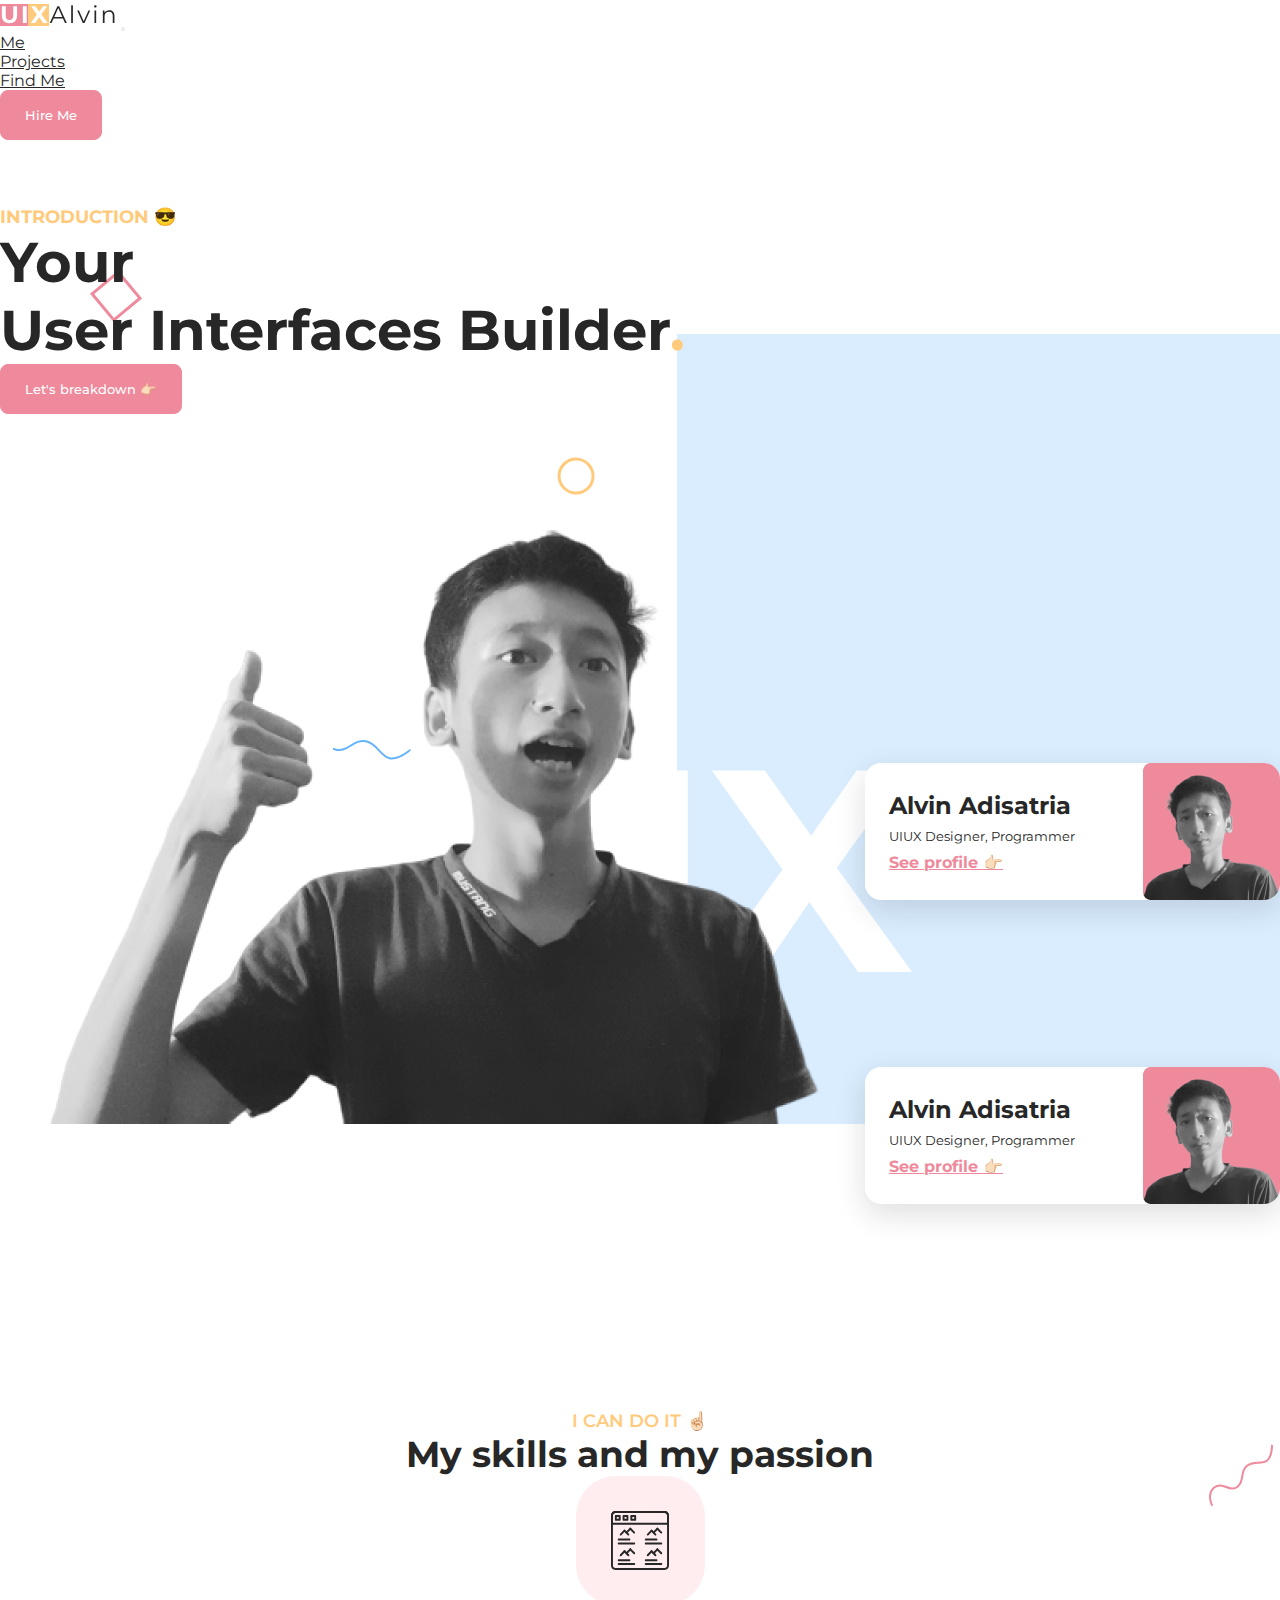
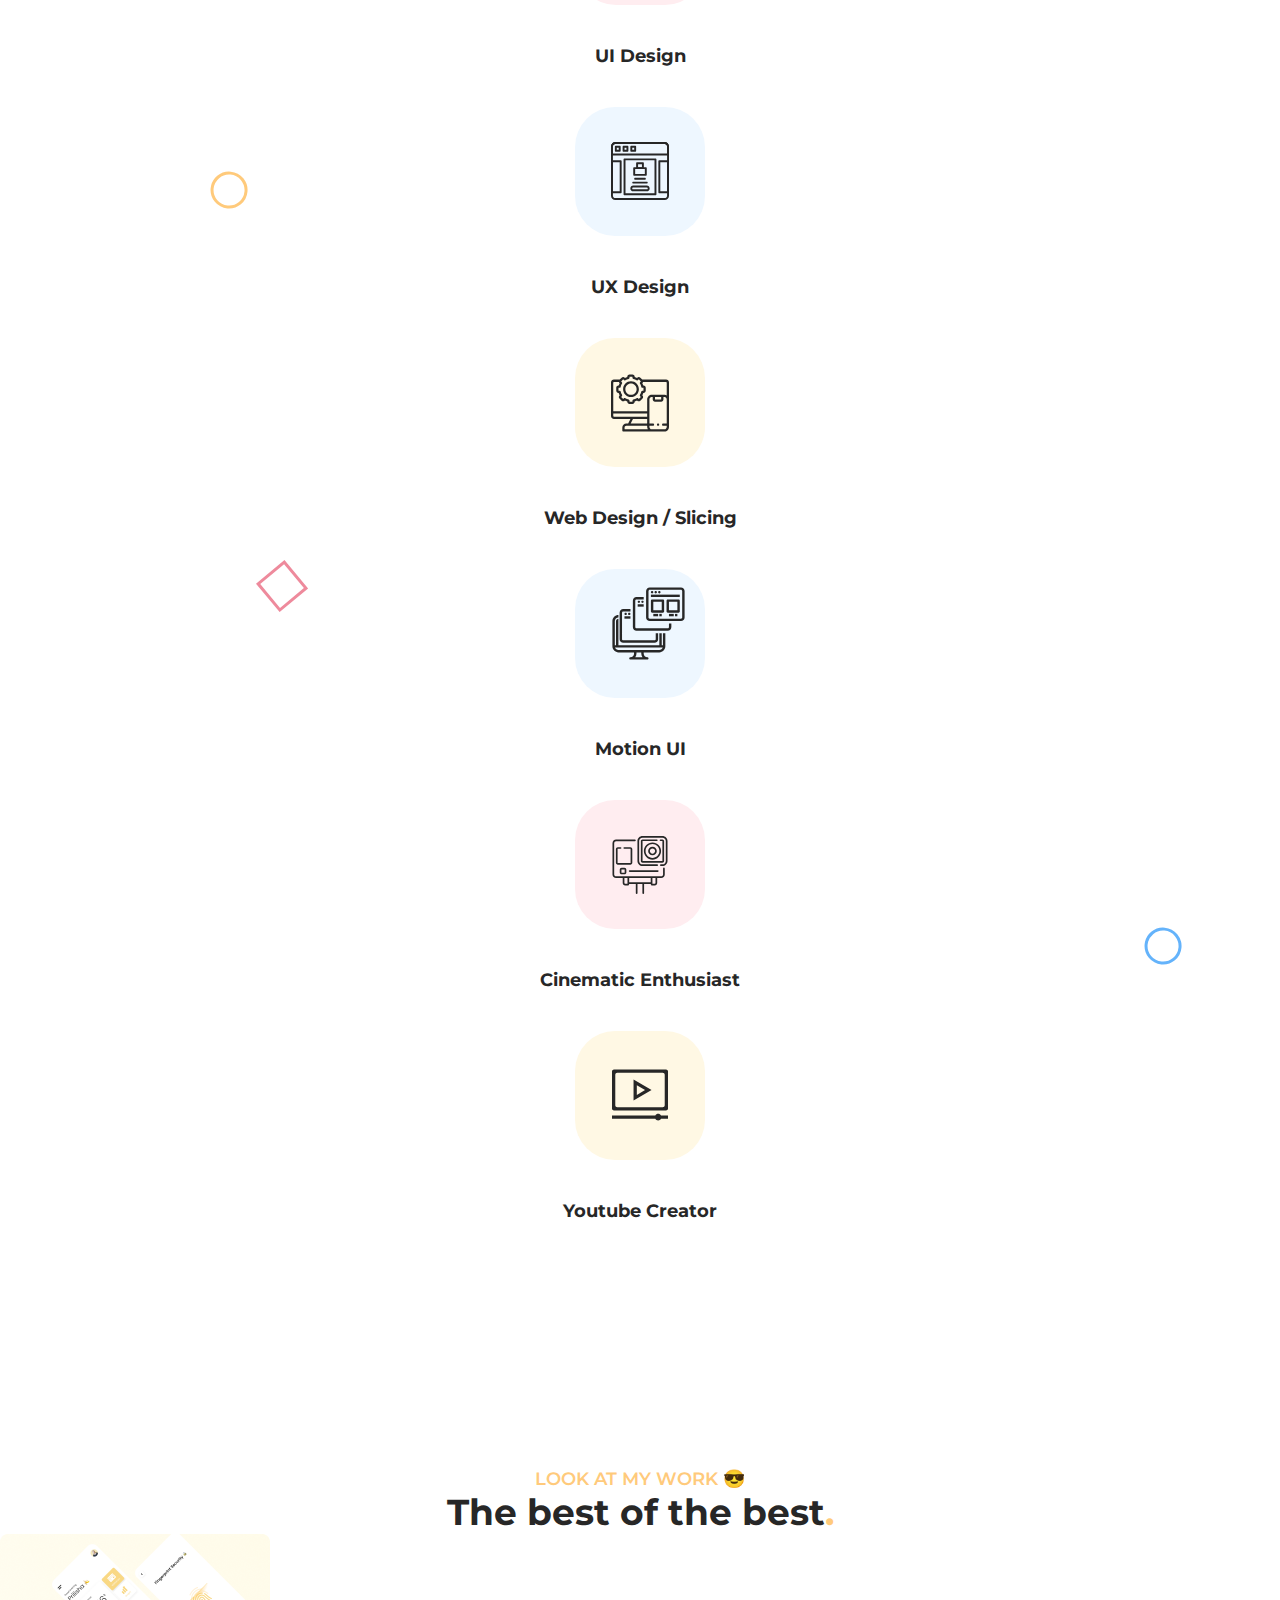
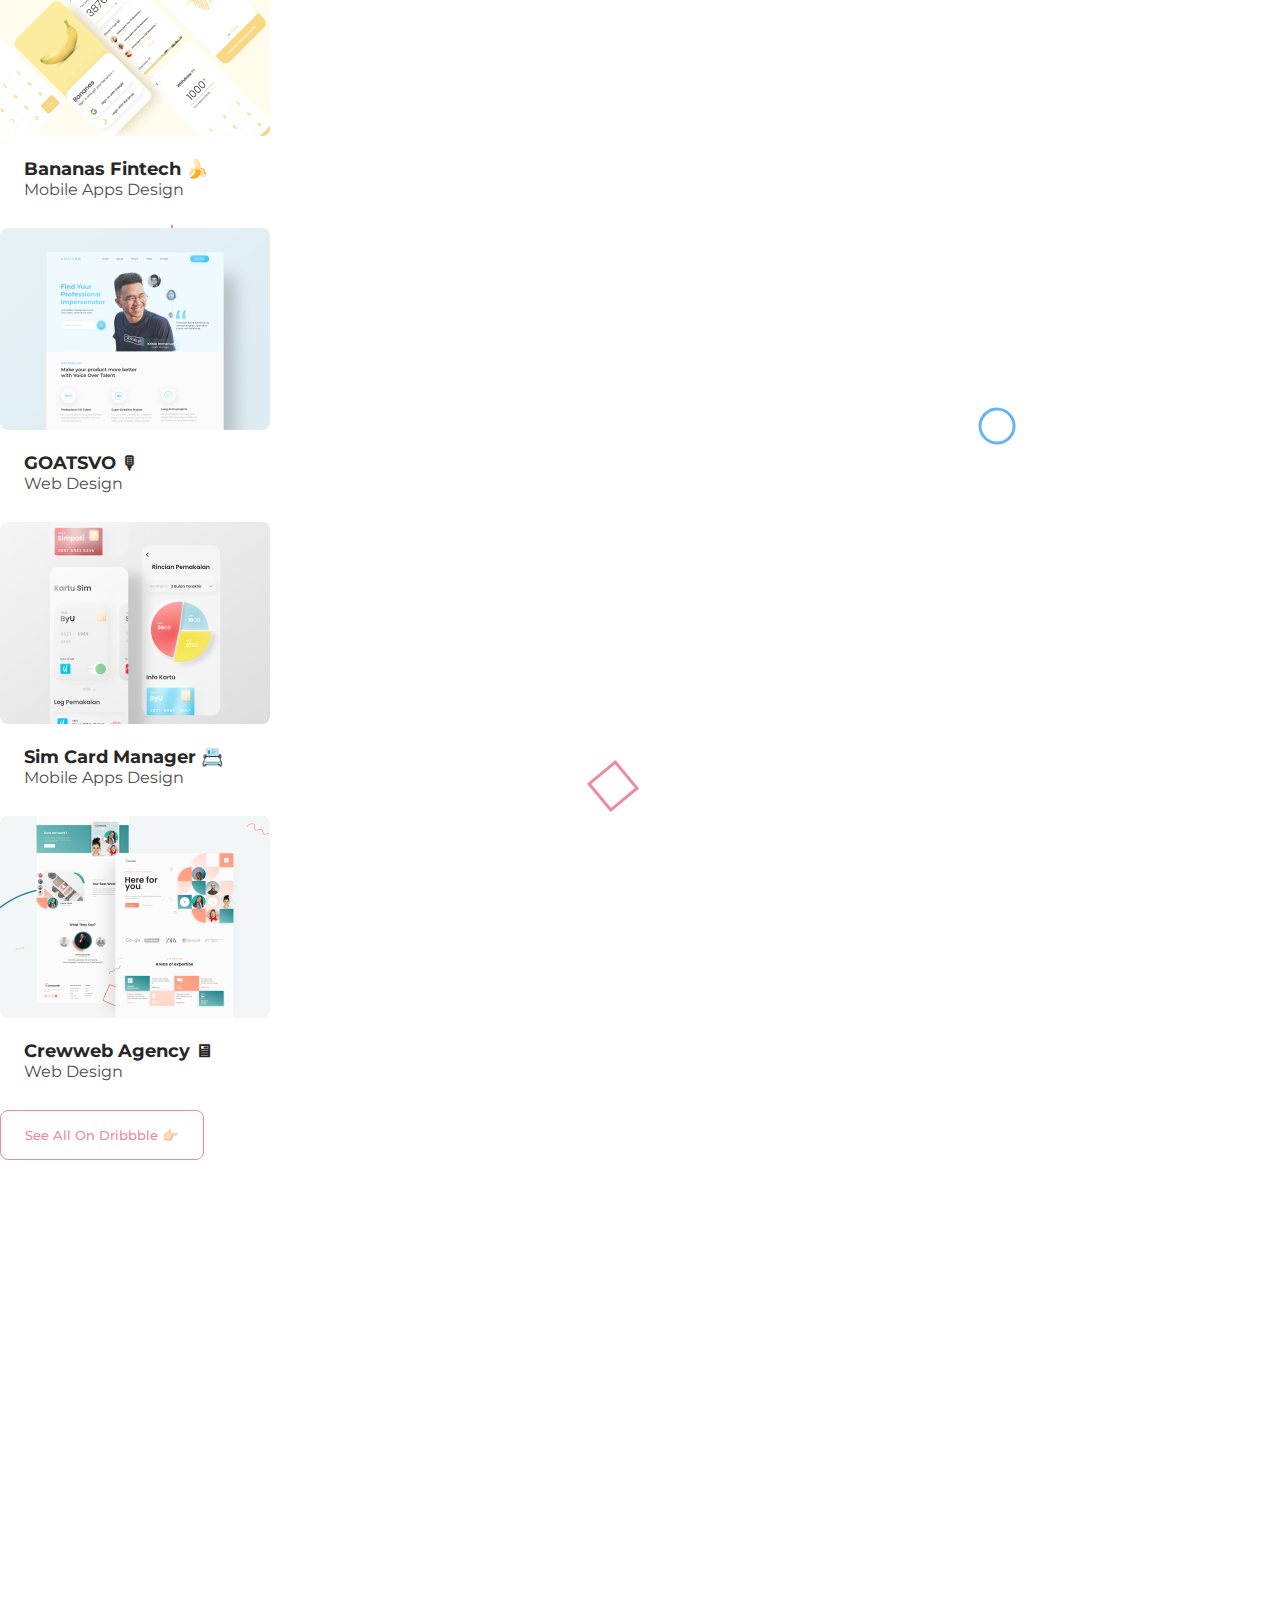
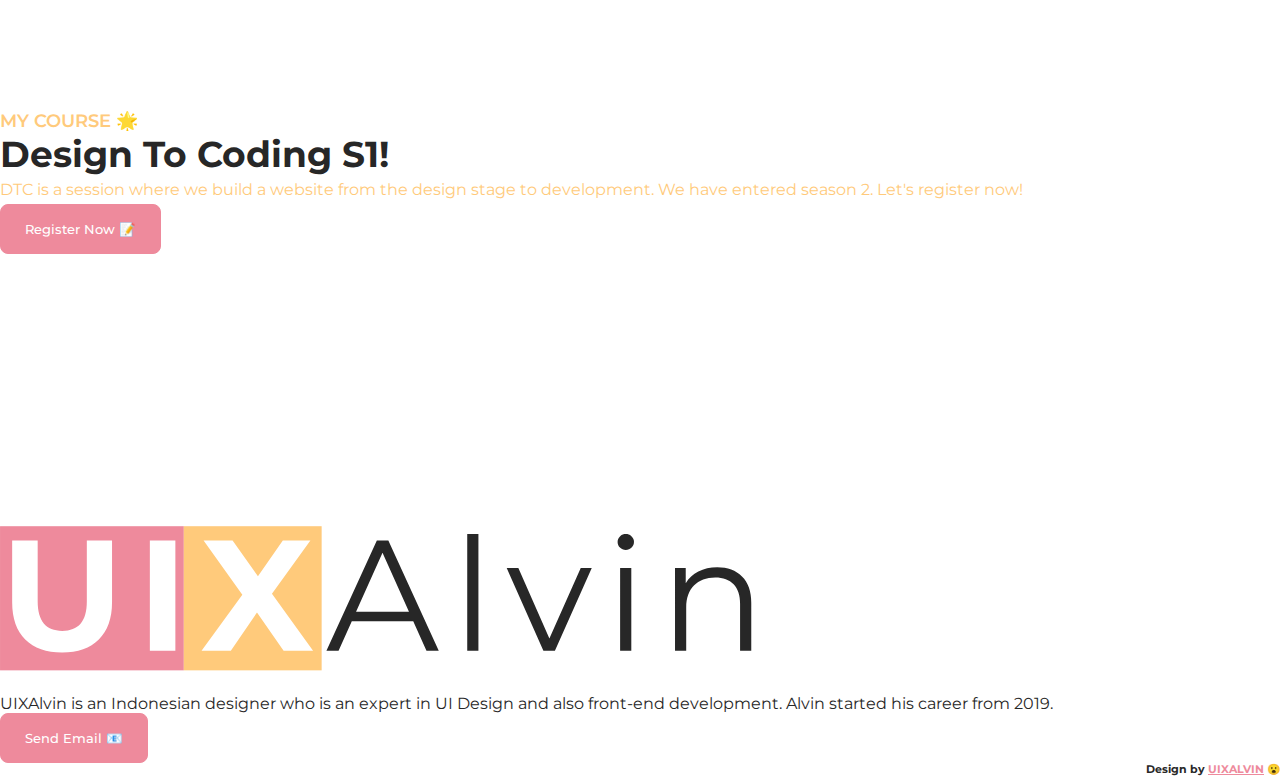
<file: index.html>
<!DOCTYPE html>
<html lang="en">
  <head>
    <!-- Required meta tags -->
    <meta charset="utf-8" />
    <meta
      name="viewport"
      content="width=device-width, initial-scale=1, shrink-to-fit=no"
    />

    <!-- Bootstrap CSS -->
    <link
      rel="stylesheet"
      href="https://stackpath.bootstrapcdn.com/bootstrap/4.5.0/css/bootstrap.min.css"
      integrity="sha384-9aIt2nRpC12Uk9gS9baDl411NQApFmC26EwAOH8WgZl5MYYxFfc+NcPb1dKGj7Sk"
      crossorigin="anonymous"
    />
    <link rel="stylesheet" href="assets/style/style.css" />
    <link
      rel="shortcut icon"
      href="assets/img/new logo@4x.png"
      type="image/x-icon"
    />
    <title>UIX Alvin | Designer</title>
  </head>

  <body>
    <div class="container">
      <!-- Navbar -->
      <nav
        class="navbar navbar-expand-lg navbar-light row justify-content-between"
      >
        <a class="navbar-brand col-lg-2 col-6" href="#"
          ><img src="assets/img/LOGO.svg" alt=""
        /></a>
        <button
          class="navbar-toggler"
          type="button"
          data-toggle="collapse"
          data-target="#navbarNav"
          aria-controls="navbarNav"
          aria-expanded="false"
          aria-label="Toggle navigation"
        >
          <span class="navbar-toggler-icon"></span>
        </button>
        <div class="collapse navbar-collapse col-lg-5 col-12" id="navbarNav">
          <ul class="navbar-nav align-items-center">
            <li class="nav-item active">
              <a class="nav-link" href="#">Me</a>
            </li>
            <li class="nav-item">
              <a class="nav-link" href="#projects">Projects</a>
            </li>
            <li class="nav-item">
              <a class="nav-link" href="/links/">Find Me</a>
            </li>
            <button class="btn-custom-primary" onclick="sendEmail()">
              Hire Me
            </button>
          </ul>
        </div>
      </nav>

      <!-- Hero Section -->
      <div class="row">
        <div class="col-lg-5 col-12">
          <div class="hero-title">
            <p class="mini-text">
              INTRODUCTION 😎
            </p>
            <h1 class="hero">
              Your<br />
              User Interfaces Builder<span style="color: #ffca7b;">.</span>
            </h1>
            <button class="btn-custom-primary mt-4" onclick="toBottom()">
              Let's breakdown 👉🏻
            </button>

            <div class="card-profile d-lg-none d-flex">
              <div class="mini-title-profile">
                <h3>Alvin Adisatria</h3>
                <small>UIUX Designer, Programmer</small>
                <a href="https://instagram.com/uix.alvin" class="mini-link"
                  >See profile 👉🏻</a
                >
              </div>
              <img src="assets/img/mini-profile.png" alt="" />
            </div>
          </div>
        </div>
        <div class="col-lg-7 hero-section d-lg-block d-none">
          <div class="bg-soft-blue d-lg-block d-none"></div>
          <img
            class="hero-img d-none d-lg-block"
            src="assets/img/hero-img.png"
            alt=""
          />
          <img src="assets/img/UIUX.svg" alt="" class="pop-up" />
          <div class="card-profile d-none d-lg-flex">
            <div class="mini-title-profile">
              <h3>Alvin Adisatria</h3>
              <small>UIUX Designer, Programmer</small>
              <a href="#" class="mini-link">See profile 👉🏻</a>
            </div>
            <img src="assets/img/mini-profile.png" alt="" />
          </div>
        </div>
      </div>
      <!-- Skills -->
      <div class="title-header py-5" id="skills">
        <p>I CAN DO IT ☝🏻</p>
        <h2>My skills and my passion</h2>
      </div>
      <div class="row pt-3 mt-5">
        <div class="col-lg-2 card-skill col-6">
          <img
            src="assets/img/ui-icon.svg"
            alt=""
            class="icon-skills img-fluid"
          />
          <h3 class="title-mid">
            UI Design
          </h3>
        </div>
        <div class="col-lg-2 card-skill col-6">
          <img
            src="assets/img/ux-icon.svg"
            alt=""
            class="icon-skills img-fluid"
          />
          <h3 class="title-mid">
            UX Design
          </h3>
        </div>
        <div class="col-lg-2 card-skill col-6">
          <img
            src="assets/img/web-design-icon.svg"
            alt=""
            class="icon-skills img-fluid"
          />
          <h3 class="title-mid">
            Web Design / Slicing
          </h3>
        </div>
        <div class="col-lg-2 card-skill col-6">
          <img
            src="assets/img/motion-ui-icon.svg"
            alt=""
            class="icon-skills img-fluid"
          />
          <h3 class="title-mid">
            Motion UI
          </h3>
        </div>
        <div class="col-lg-2 card-skill col-6">
          <img
            src="assets/img/cinematic-icon.svg"
            alt=""
            class="icon-skills img-fluid"
          />
          <h3 class="title-mid">
            Cinematic Enthusiast
          </h3>
        </div>
        <div class="col-lg-2 card-skill col-6">
          <img
            src="assets/img/yt-creator-icon.svg"
            alt=""
            class="icon-skills img-fluid"
          />
          <h3 class="title-mid">
            Youtube Creator
          </h3>
        </div>
      </div>
      <!-- Project -->
      <div class="title-header" id="projects">
        <p class="mt-5 pt-5">LOOK AT MY WORK 😎</p>
        <h2>The best of the best<span style="color: #ffca7b;">.</span></h2>
      </div>
      <div class="row pt-3 mt-5">
        <div class="col-lg-3 col-12">
          <div class="card-shot">
            <img
              src="assets/img/Dribbble Shot HD - 2 (3) 1.png"
              class="img-fluid"
              alt=""
            />
            <div class="title-shot">
              <h4>Bananas Fintech 🍌</h4>
              <p>Mobile Apps Design</p>
            </div>
          </div>
        </div>
        <div class="col-lg-3 col-12">
          <div class="card-shot">
            <img
              src="assets/img/Dribbble Shot HD - 2 (3) 1-3.png"
              class="img-fluid"
              alt=""
            />
            <div class="title-shot">
              <h4>GOATSVO 🎙</h4>
              <p>Web Design</p>
            </div>
          </div>
        </div>
        <div class="col-lg-3 col-12">
          <div class="card-shot">
            <img
              src="assets/img/Dribbble Shot HD - 2 (3) 1-2.png"
              class="img-fluid"
              alt=""
            />
            <div class="title-shot">
              <h4>Sim Card Manager 📇</h4>
              <p>Mobile Apps Design</p>
            </div>
          </div>
        </div>
        <div class="col-lg-3 col-12">
          <div class="card-shot">
            <img
              src="assets/img/Dribbble Shot HD - 2 (3) 1-1.png"
              class="img-fluid"
              alt=""
            />
            <div class="title-shot">
              <h4>Crewweb Agency 🖥</h4>
              <p>Web Design</p>
            </div>
          </div>
        </div>
      </div>
      <div class="cta-secondary d-flex justify-content-center my-5">
        <button class="btn-custom-secondary" onclick="dribbbleLink()">
          See All On Dribbble 👉🏻
        </button>
      </div>
      <!-- Event -->
      <div class="row blog-section">
        <div class="col-lg-6">
          <iframe
            width="100%"
            height="300"
            src="https://www.youtube.com/embed/mGmlmG9hFGk"
            frameborder="0"
            allow="accelerometer; autoplay; encrypted-media; gyroscope; picture-in-picture"
            allowfullscreen
          ></iframe>
        </div>
        <div class="col-lg-5">
          <div class="title-header-left pl-4">
            <p class="mt-4">MY COURSE 🌟</p>
            <h2>Design To Coding S1!</h2>
            <p
              class="text-muted"
              style="font-weight: 400; font-size: 16px; line-height: 28px;"
            >
              DTC is a session where we build a website from the design stage to
              development. We have entered season 2. Let's register now!
            </p>
            <button class="btn-custom-primary mt-2" onclick="submitDTC()">
              Register Now 📝
            </button>
          </div>
        </div>
      </div>
      <footer>
        <div class="row blog-section py-5 justify-content-between">
          <div class="col-lg-4 col-6">
            <img src="assets/img/LOGO.svg" width="60%" alt="" />
            <p class="mt-4">
              UIXAlvin is an Indonesian designer who is an expert in UI Design
              and also front-end development. Alvin started his career from
              2019.
            </p>
            <button class="btn-custom-primary mt-2" onclick="sendEmail()">
              Send Email 📧
            </button>
          </div>
          <div class="col-lg-4 col-6">
            <h6 style="color: #272727; font-weight: 700; text-align: end;">
              Design by
              <a
                href="https://instagram.com/uix.alvin"
                target="_blank"
                style="color: #ee8a9c;"
                >UIXALVIN</a
              >
              😮
            </h6>
          </div>
        </div>
      </footer>
    </div>

    <div class="particle">
      <img
        src="assets/img/particle/Rectangle 13.svg"
        alt=""
        class="particle-1"
      />
      <img
        src="assets/img/particle/Rectangle 13.svg"
        alt=""
        class="particle-10"
      />
      <img
        src="assets/img/particle/Rectangle 13.svg"
        alt=""
        class="particle-6"
      />
      <img
        src="assets/img/particle/Rectangle 14.svg"
        alt=""
        class="particle-2"
      />
      <img
        src="assets/img/particle/Rectangle 14.svg"
        alt=""
        class="particle-5"
      />
      <img src="assets/img/particle/Vector 2.svg" alt="" class="particle-3" />
      <img src="assets/img/particle/Vector 3.svg" alt="" class="particle-4" />
      <img src="assets/img/particle/Vector 3.svg" alt="" class="particle-8" />
      <img
        src="assets/img/particle/Rectangle 16.svg"
        alt=""
        class="particle-7"
      />
      <img
        src="assets/img/particle/Rectangle 16.svg"
        alt=""
        class="particle-9"
      />
    </div>

    <!-- Optional JavaScript -->

    <!-- jQuery first, then Popper.js, then Bootstrap JS -->
    <script
      src="https://code.jquery.com/jquery-3.5.1.slim.min.js"
      integrity="sha384-DfXdz2htPH0lsSSs5nCTpuj/zy4C+OGpamoFVy38MVBnE+IbbVYUew+OrCXaRkfj"
      crossorigin="anonymous"
    ></script>
    <script
      src="https://cdn.jsdelivr.net/npm/popper.js@1.16.0/dist/umd/popper.min.js"
      integrity="sha384-Q6E9RHvbIyZFJoft+2mJbHaEWldlvI9IOYy5n3zV9zzTtmI3UksdQRVvoxMfooAo"
      crossorigin="anonymous"
    ></script>
    <script
      src="https://stackpath.bootstrapcdn.com/bootstrap/4.5.0/js/bootstrap.min.js"
      integrity="sha384-OgVRvuATP1z7JjHLkuOU7Xw704+h835Lr+6QL9UvYjZE3Ipu6Tp75j7Bh/kR0JKI"
      crossorigin="anonymous"
    ></script>
    <script src="assets/script/app.js"></script>
  </body>
</html>
</file>
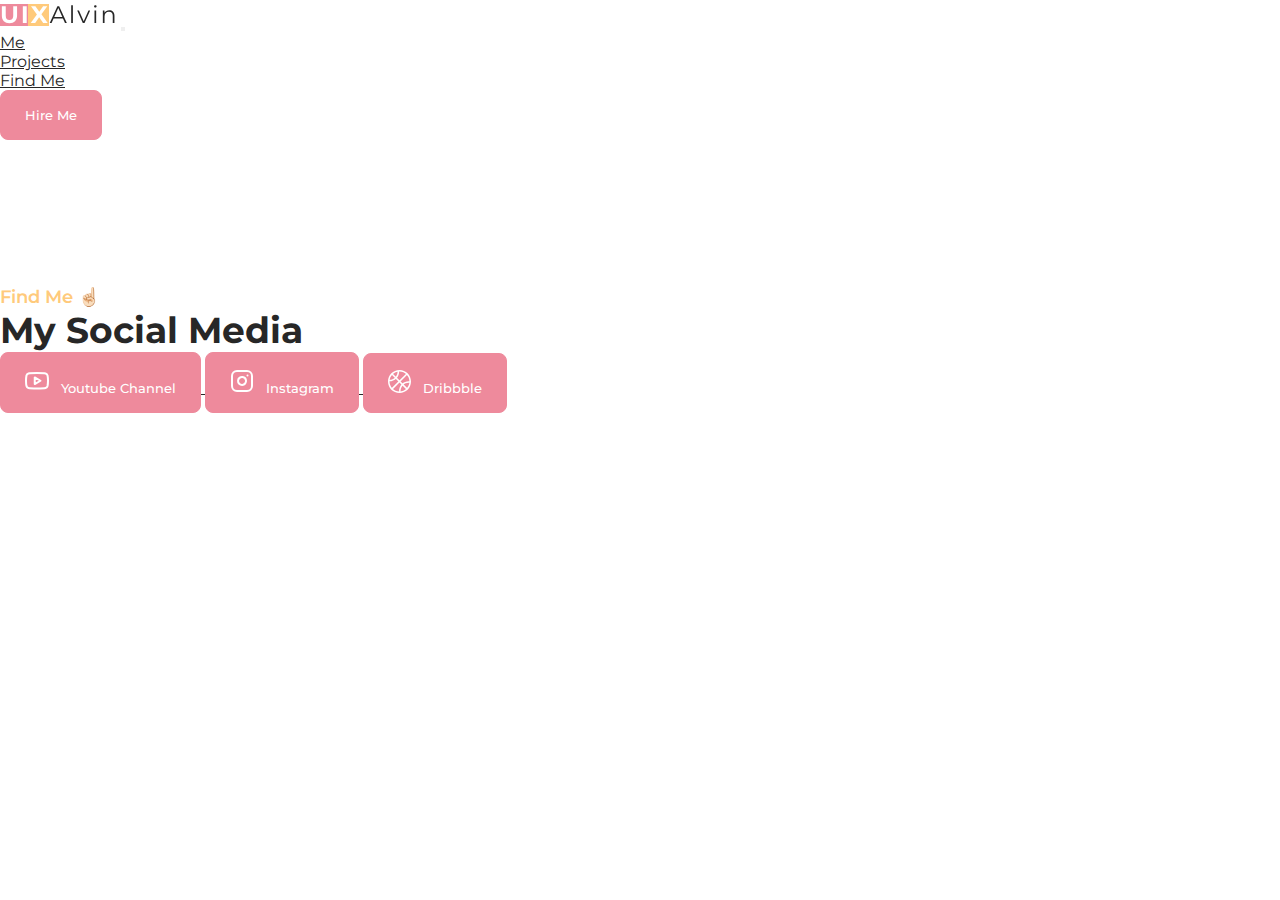
<file: links.html>
<!DOCTYPE html>
<html lang="en">
  <head>
    <!-- Required meta tags -->
    <meta charset="utf-8" />
    <meta
      name="viewport"
      content="width=device-width, initial-scale=1, shrink-to-fit=no"
    />

    <!-- Bootstrap CSS -->
    <link
      rel="stylesheet"
      href="https://stackpath.bootstrapcdn.com/bootstrap/4.5.0/css/bootstrap.min.css"
      integrity="sha384-9aIt2nRpC12Uk9gS9baDl411NQApFmC26EwAOH8WgZl5MYYxFfc+NcPb1dKGj7Sk"
      crossorigin="anonymous"
    />
    <link rel="stylesheet" href="../assets/style/style.css" />
    <link
      rel="shortcut icon"
      href="../assets/img/new logo@4x.png"
      type="image/x-icon"
    />
    <title>UIX Alvin | Designer</title>
  </head>

  <body>
    <div class="container">
      <!-- Navbar -->
      <nav
        class="navbar navbar-expand-lg navbar-light row justify-content-between"
      >
        <a class="navbar-brand col-lg-2 col-6" href="../index.html"
          ><img src="../assets/img/LOGO.svg" alt=""
        /></a>
        <button
          class="navbar-toggler"
          type="button"
          data-toggle="collapse"
          data-target="#navbarNav"
          aria-controls="navbarNav"
          aria-expanded="false"
          aria-label="Toggle navigation"
        >
          <span class="navbar-toggler-icon"></span>
        </button>
        <div class="collapse navbar-collapse col-lg-5 col-12" id="navbarNav">
          <ul class="navbar-nav align-items-center">
            <li class="nav-item">
              <a class="nav-link" href="../index.html">Me</a>
            </li>
            <li class="nav-item">
              <a class="nav-link" href="#projects">Projects</a>
            </li>
            <li class="nav-item">
              <a class="nav-link active" href="/links/">Find Me</a>
            </li>
            <button class="btn-custom-primary" onclick="sendEmail()">
              Hire Me
            </button>
          </ul>
        </div>
      </nav>

      <div
        class="title-header py-0 mt-5"
        id="skills"
        style="align-items: start;"
      >
        <p>Find Me ☝🏻</p>
        <h2>My Social Media</h2>
      </div>
      <div class="row mt-4">
        <div class="col-lg-4 col-12">
          <a href="https://youtube.com/alvinadisatriaid">
            <button
              class="btn-custom-primary w-100 mt-2"
              style="text-align: left;"
            >
              <img
                src="../assets/img/youtube.svg"
                style="filter: invert(1); margin-right: 8px;"
                alt=""
              />
              Youtube Channel
            </button>
          </a>
          <a href="https://instagram.com/uix.alvin">
            <button
              class="btn-custom-primary w-100 mt-2"
              style="text-align: left;"
            >
              <img
                src="../assets/img/instagram.svg"
                style="filter: invert(1); margin-right: 8px;"
                alt=""
              />
              Instagram
            </button>
          </a>
          <a href="https://dribbble.com/uixalvin">
            <button
              class="btn-custom-primary w-100 mt-2"
              style="text-align: left;"
            >
              <img
                src="../assets/img/ball.svg"
                style="filter: invert(1); margin-right: 8px; height: 23px;"
                alt=""
              />
              Dribbble
            </button>
          </a>
        </div>
      </div>
    </div>

    <!-- Optional JavaScript -->

    <!-- jQuery first, then Popper.js, then Bootstrap JS -->
    <script
      src="https://code.jquery.com/jquery-3.5.1.slim.min.js"
      integrity="sha384-DfXdz2htPH0lsSSs5nCTpuj/zy4C+OGpamoFVy38MVBnE+IbbVYUew+OrCXaRkfj"
      crossorigin="anonymous"
    ></script>
    <script
      src="https://cdn.jsdelivr.net/npm/popper.js@1.16.0/dist/umd/popper.min.js"
      integrity="sha384-Q6E9RHvbIyZFJoft+2mJbHaEWldlvI9IOYy5n3zV9zzTtmI3UksdQRVvoxMfooAo"
      crossorigin="anonymous"
    ></script>
    <script
      src="https://stackpath.bootstrapcdn.com/bootstrap/4.5.0/js/bootstrap.min.js"
      integrity="sha384-OgVRvuATP1z7JjHLkuOU7Xw704+h835Lr+6QL9UvYjZE3Ipu6Tp75j7Bh/kR0JKI"
      crossorigin="anonymous"
    ></script>
  </body>
</html>
</file>
<file: assets/style/style.css>
@import url('https://fonts.googleapis.com/css2?family=Montserrat:ital,wght@0,400;0,500;0,600;1,700&display=swap');

* {
    font-family: 'Montserrat';
    margin: 0;
    padding: 0;
}

body {
    overflow-x: hidden;

}

html {
    scroll-behavior: smooth;
}

h1,
p,
a {
    color: #272727;
}

nav {
    height: 80px;
}

.nav-link {
    margin-right: 36px;
}

.btn-custom-primary {
    padding: 16px 24px;
    border: 1px solid #EE8A9C;
    background-color: #EE8A9C;
    color: #fff;
    font-weight: 500;
    border-radius: 8px;
    transition: 0.3s ease-out;
}

.btn-custom-secondary {
    padding: 16px 24px;
    border: 1px solid #EE8A9C;
    background-color: transparent;
    color: #EE8A9C;
    font-weight: 500;
    border-radius: 8px;
    transition: 0.3s ease-out;
}

.btn-custom-primary:hover {
    box-shadow: 0px 10px 30px #27272727;
    transform: scale(1.02);
    transition: 0.3s ease-in;
}

.card-shot:hover {
    box-shadow: 0px 10px 30px #27272710;
    transform: scale(1.01);
    transition: 0.3s ease-in;
}

.hero-section {
    height: 790px;
    position: relative;
}

.bg-soft-blue {
    z-index: -999;
    position: absolute;
    background-color: #D9EDFF;
    width: 800px;
    height: 790px;
    top: -80px;
    right: -197px;
}

.navbar-brand {
    align-items: center;
    padding: 0;
}

.hero-img {
    position: absolute;
    bottom: 80px;
    left: 0;
}

.pop-up {
    position: absolute;
    z-index: -100;
    left: 14%;
    animation: popUp 1.3s ease-in-out;
}

@keyframes popUp {
    0% {
        transform: translateY(100%);
    }

    100% {
        transform: translateY(0);
    }
}

.hero-title {
    margin-top: 126px;
}

p.mini-text {
    font-size: 18px;
    font-weight: 700;
    color: #FFCA7B;
}

h1.hero {
    font-size: 56px;
    font-weight: 700;
}

.card-profile {
    width: 415px;
    height: 137px;
    background-color: #fff;
    box-shadow: 0px 10px 30px #27272727;
    display: flex;
    justify-content: space-between;
    border-radius: 16px;
    overflow: hidden;
    position: absolute;
    bottom: 0;
    right: 0;
    animation: popUpAnimate 1s ease-in-out;
}

@keyframes popUpAnimate {
    0% {
        transform: translateY(1200px) scale(0.7);
        opacity: 0.7;
    }

    80% {
        transform: translateY(0px) scale(0.7);
        opacity: 0.7;
    }

    100% {
        transform: scale(1);
        opacity: 1;
    }
}

.card-profile img {
    height: 100%;

}

.mini-title-profile {
    display: flex;
    padding: 24px;
    flex-direction: column;
    color: #272727;
    justify-content: space-around;
}

.mini-title-profile h3 {
    font-size: 24px;
    font-weight: 700;
    margin: 0;
    padding: 0;
}

.mini-title-profile a {
    color: #EE8A9C;
    font-weight: 700;
}

.title-header {
    margin-top: 206px;
    display: flex;
    justify-content: center;
    align-items: center;
    flex-direction: column;
}



.title-header p {
    font-size: 18px;
    color: #FFCA7B;
    font-weight: 600;
}

.title-header h2 {
    color: #272727;
    font-size: 36px;
    font-weight: 700;
    text-align: center;
}

.title-header-left p {
    font-size: 18px;
    color: #FFCA7B;
    font-weight: 600;
}

.title-header-left h2 {
    color: #272727;
    font-size: 36px;
    font-weight: 700;
}

.card-skill {
    display: flex;
    flex-direction: column;
    justify-content: center;
    align-items: center;
    text-align: center;
}

.title-mid {
    font-size: 18px;
    color: #272727;
    padding: 40px 0;
    font-weight: 700;
}

.card-shot {
    width: 100%;
    height: 294px;
    border-radius: 8px;
    position: relative;
    transition: 0.3s;
}

.card-shot img {
    width: 270px;
    text-align: center;
}

.title-shot {
    padding: 18px 24px;
}

.title-shot h4 {
    font-size: 18px;
    color: #272727;
    font-weight: 700;
}

.title-shot p {
    color: #4E4E4E;
}

.blog-section {
    margin-top: 246px;
}

@media (max-width: 600px) {
    .card-shot img {
        width: 100%;
        margin: 0;
        padding: 0;
    }

    .card-shot {
        height: auto;
        margin-top: 24px;
    }

    .pop-up {
        width: 50%;
    }

    nav {
        z-index: 999;
    }

    .hero-section {
        height: 100vh;
    }

    .card-profile {
        position: relative;
        margin: 72px 24px auto auto;
        width: 100%;
    }

    .mini-title-profile {
        padding: 14px;
    }

    .card-profile img {
        display: inline;
    }


    .hero-title {
        margin-top: 48px;
    }

    .navbar-nav {
        z-index: 999;
        background-color: #fff !important;
        position: absolute;
        left: 0;
        right: 0;
        align-items: center !important;
        justify-content: center;
    }

    .nav-link {
        margin-right: 0;
    }
}

/* Particles */


.particle-1 {
    position: absolute;
    top: 30%;
    left: 7%;
    animation: rotation 3s infinite;
    z-index: -999;
}

.particle-10 {
    position: absolute;
    top: 440%;
    right: 50%;
    animation: rotation 3s infinite;
    z-index: -999;
}

.particle-6 {
    position: absolute;
    top: 240%;
    left: 20%;
    animation: rotation 3s infinite;
    z-index: -999;
}

.particle-7 {
    position: absolute;
    top: 280%;
    right: 7%;
    animation: float 3s infinite;
    z-index: -999;
}

.particle-9 {
    position: absolute;
    top: 400%;
    right: 20%;
    animation: float 3s infinite;
    z-index: -999;
}

.particle-2 {
    position: absolute;
    top: 50%;
    left: 43%;
    animation: float 3s ease-in-out infinite;
    z-index: -999;
}

.particle-3 {
    position: absolute;
    top: 80%;
    left: 26%;
    animation: float2 4s ease-in-out infinite;
    z-index: -999;
}

.particle-8 {
    position: absolute;
    top: 380%;
    left: 8%;
    animation: float2 4s ease-in-out infinite;
    z-index: -999;
}

.particle-4 {
    position: absolute;
    top: 160%;
    right: 0;
    animation: float2 4s ease-in-out infinite;
    z-index: -999;
}

.particle-5 {
    position: absolute;
    top: 196%;
    right: 80%;
    animation: float 4s ease-in-out infinite;
    z-index: -999;
}

@keyframes rotation {
    from {
        transform: rotate(0);
    }

    to {
        transform: rotate(180deg);
    }
}

@keyframes float {
    0% {
        transform: translateY(0);
    }

    50% {
        transform: translateY(10%);
    }

    100% {
        transform: translateY(0);
    }
}

@keyframes float2 {
    0% {
        transform: rotate(0);
    }

    50% {
        transform: rotate(10deg);
    }

    100% {
        transform: rotate(0);
    }
}
</file>
